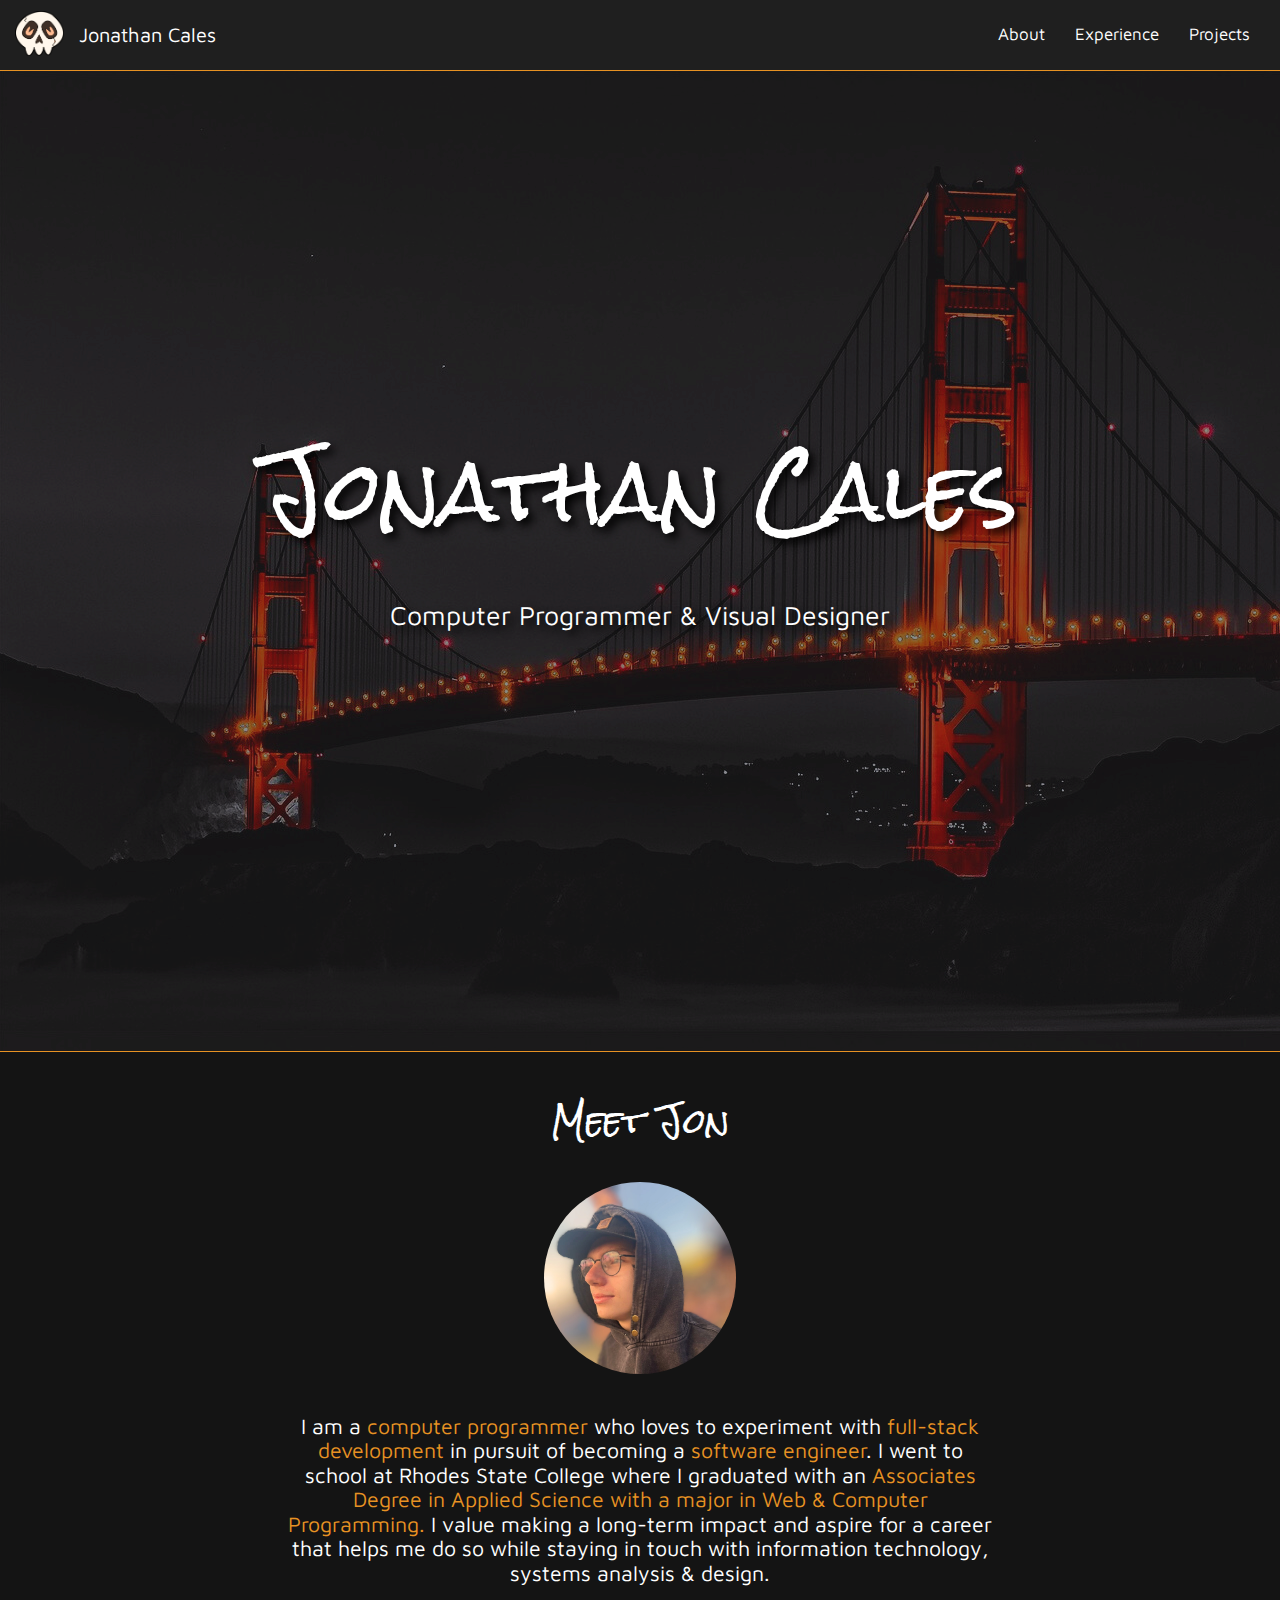
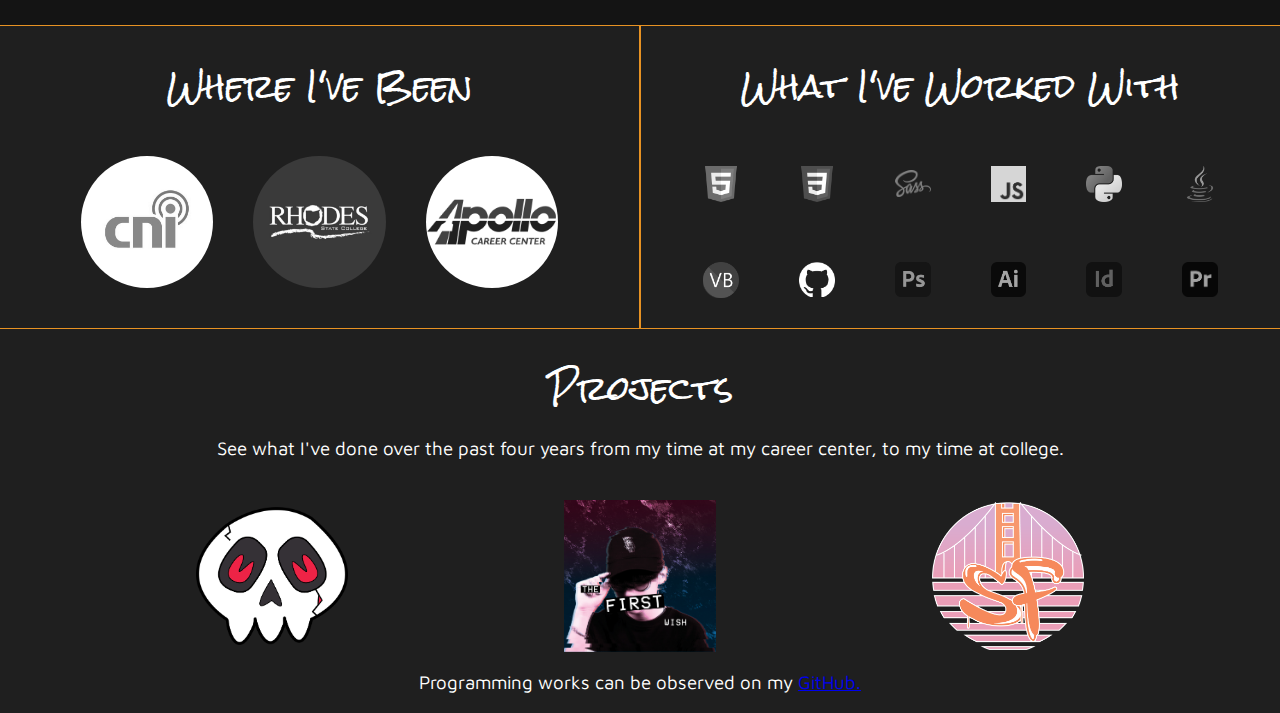
<file: index.html>
<!DOCTYPE html>
<html>

<head>
    <title>Jonathan Cales</title>
    <link rel="icon" type="image/x-icon" href="img/icon.png">
    <meta charset="UTF-8">
    <meta name="keywords" content="Python, HTML, CSS, JavaScript">
    <meta name="description"
        content="An aspiring programmer with a passion to contribute something meaningful to society.">
    <meta name="viewport" content="width=device-width, initial-scale=1.0">
    <link rel="stylesheet" href="css/branding.css">
    <link rel="stylesheet" href="css/normalize.css">
    <script src="js/script.js"></script>
</head>

<body>
    <nav>
        <div class="navbar"></div>
            <div class="logo"> 
                <a href="#header"><img src="img/iconOrange.png" alt="J. Cales' Personal Logo"></a>
                <span>Jonathan Cales</span>
            </div>
            <div class="navigation">
                <ul>
                    <li><a href="#about">About</a></li>
                    <li><a href="#experiences">Experience</a></li>
                    <li><a href="#projects">Projects</a></li>
                </ul>
            </div>
        </div>
    </nav>
    <main>
        <section class="header" id="header">
            <h1>Jonathan Cales</h1>
            <p>Computer Programmer & Visual Designer</p>
        </section>
        <section class="about" id="about">
            <h1>
                Meet Jon
            </h1>
            <img src="img/portrait.jpg" alt="J. Cales Portrait">
            <p>I am a <em>computer programmer</em> who loves to experiment with <em>full-stack development</em> in pursuit of becoming a <em>software engineer</em>. 
                I went to school at Rhodes State College where I graduated with an <em>Associates Degree in Applied Science with a major in Web & Computer Programming.</em>
                I value making a long-term impact and aspire for a career that helps me do so while staying in touch with information technology, systems analysis & design.</p>
        </section>
        <section class="experiences" id="experiences">
            <div class="institutions">
            <h1>Where I've Been</h1>
                <div class="inst-logo">
                    <img src="img/cni.jpg" alt="CNI">
                    <img src="img/rhodes.jpg" alt="Rhodes State College">
                    <img src="img/apollo.png" alt="Apollo Career Center">
                </div>
            </div>
            <div class="software">
            <h1>What I've Worked With</h1>
                <div class="soft-logo">
                <img src="img/html.png" alt="HTML">
                <img src="img/css.png" alt="CSS">
                <img src="img/sass.png" alt="Sass">
                <img src="img/js.png" alt="JavaScript">
                <img src="img/python.png" alt="Python">
                <img src="img/java.png" alt="Java">
                <img src="img/VB.png" alt="Visual Basic">
                <img src="img/github.png" alt="GitHub Desktop">
                <img src="img/photoshop.png" alt="photoshop">
                <img src="img/illustrator.png" alt="illustrator">
                <img src="img/indesign.png" alt="indesign">
                <img src="img/premiere.png" alt="premiere">
                </div>
            </div>
        </section>
        <section class="projects" id="projects">
            <h1>Projects</h1>
            <p>See what I've done over the past four years from my time at my career center, to my time at college.</p>
            <div class="gallery">
                <div class="modalButtons">
                    <img id="personalButton" src="img/personalIcon.png" alt="J. Cales' Personal Logo">
                    <img id="albumButton" src="img/albumIcon.jpg" alt="Album Logo">
                    <img id="sfButton"src="img/sfIcon.png" alt="SF Brand Logo">            
            </div>
            <p>Programming works can be observed on my <a href="https://github.com/lejoobie">GitHub.</a></p>
        </section>
    </main>
        <!-- ALBUM PROJECT MODAL -->
        <section id="albumContainer" class="albumContainer">
            <div class="albumContent">
                <div class="albumHead">
                    <span id="albumSpan">&times;</span>
                    <h1>Music Album Project</h1>
                </div>
                <div class="albumBody">
                    <p>Sample text.</p>
                </div>
            </div>
        </section>
        <!-- SF BRANDING MODAL -->
        <section id="sfContainer" class="sfContainer">
            <div class="sfContent">
                <div class="sfHead">
                    <span id="sfSpan">&times;</span>
                    <h1>San Francisco Project</h1>
                </div>
                <div class="sfBody">
                    <p>Sample text.</p>
                </div>
            </div>
        </section>
        <!-- PERSONAL BRANDING MODAL -->
        <section id="personalContainer" class="personalContainer">
            <div class="personalContent">
                <div class="personalHead">
                    <span id="personalSpan">&times;</span>
                    <h1>Personal Branding Project</h1>
                </div>
                <div class="personalBody">
                    <p>Sample text.</p>
                </div>
            </div>
        </section>
        <!-- END -->

</body>
</html>
</file>
<file: css/branding.css>
/* Establish over-arching webpage branding */
/* CSS/SASS Boilerplate */
@import url("https://fonts.googleapis.com/css2?family=Maven+Pro:wght@400..900&family=Rock+Salt&display=swap");
* {
  margin: 0;
  padding: 0;
  box-sizing: border-box;
}

/* Import Font */
h1 {
  color: white;
  text-align: left;
  font-weight: bold;
}

h2 {
  color: white;
  text-align: left;
  font-weight: normal;
}

p {
  color: white;
  text-align: left;
  font-weight: lighter;
}

li {
  color: white;
}

em {
  font-style: normal;
  color: #E79223;
  font-size: 16pt;
  transition: font-size 0.5s;
}

em:hover {
  color: #E88821;
  font-size: 18pt;
  transition: ease-in 0.5s;
}

html {
  scroll-padding-top: 71px;
  scroll-behavior: smooth;
}

nav {
  display: flex;
  justify-content: space-between;
  align-items: center;
  background-color: #1F1F1F;
  font-family: "Maven Pro", sans-serif;
  padding-right: 15px;
  padding-left: 15px;
  width: 100%;
  height: 70px;
  position: fixed;
  top: 0;
  overflow: hidden;
  z-index: 10;
  /* Navigation Menu */
  /* List Items */
}
nav ul {
  list-style-type: none;
  display: flex;
  margin-left: auto;
  margin: 0;
  padding: 0;
}
nav li {
  padding: 0 15px;
  font-size: 17px;
}
nav li a {
  color: white;
  text-decoration: none;
  text-align: center;
}
nav li a:hover {
  color: #E88821;
  transition: ease 0.7s;
}
nav .logo {
  display: inline-flex;
  margin-right: auto;
  align-items: center;
}
nav .logo img {
  height: 45px;
  width: auto;
  margin-right: 15px;
}
nav .logo span {
  color: white;
  font-size: 15pt;
}

body {
  background-color: #1F1F1F;
  font-family: "Maven Pro", sans-serif;
  display: flex;
  flex-wrap: wrap;
  justify-content: center;
  padding-top: 70px;
}
body .header {
  display: flex;
  flex-direction: column;
  background-image: url("../img/banner.png");
  background-blend-mode: lighten;
  background-color: #000;
  width: 100%;
  padding-top: 300px;
  padding-bottom: 400px;
  border: 1px solid #E79223;
  border-left: none;
  border-right: none;
}
body .header h1 {
  font-size: 60pt;
  text-align: center;
  font-weight: normal;
  font-family: "Rock Salt", cursive;
  text-shadow: 5px 5px 10px black;
  transition: font-size 1s;
}
body .header h1:hover {
  transition: ease-in 1s;
  font-size: 75pt;
}
body .header p {
  font-size: 20pt;
  text-align: center;
  text-shadow: 5px 5px 10px black;
}
body .about {
  display: flex;
  flex-direction: column;
  width: 100%;
  align-items: center;
  background-color: #141414;
  border-top: none;
  border-left: none;
  border-right: none;
}
body .about h1 {
  font-weight: normal;
  padding-top: 30px;
  padding-bottom: 20px;
  font-family: "Rock Salt", cursive;
}
body .about img {
  border-radius: 100%;
  max-width: 15%;
  height: auto;
}
body .about p {
  padding-top: 40px;
  padding-bottom: 40px;
  font-size: 16pt;
  text-align: center;
  width: 55%;
}
body .experiences {
  display: flex;
  flex-direction: row;
  width: 100%;
  border-block: 1px solid #E79223;
}
body .experiences h1 {
  font-weight: normal;
  padding-top: 20px;
  font-family: "Rock Salt", cursive;
}
body .experiences img {
  filter: grayscale(100%);
}
body .experiences .institutions {
  display: flex;
  flex-direction: column;
  flex-wrap: wrap;
  flex: 50%;
  width: 100%;
  border: 1px solid #E79223;
  border-left: none;
  border-top: none;
  border-bottom: none;
}
body .experiences .institutions h1 {
  text-align: center;
}
body .experiences .institutions .inst-logo {
  display: flex;
  flex-wrap: wrap;
  justify-content: center;
  align-items: center;
}
body .experiences .institutions .inst-logo img {
  border-radius: 100%;
  max-width: 27%;
  padding: 20px;
  transition: max-width 0.5s;
}
body .experiences .institutions .inst-logo img:hover {
  filter: grayscale(0%);
  transition: filter 0.5s;
  max-width: 30%;
  transition: max-width 0.5s;
}
body .experiences .software {
  display: flex;
  flex-wrap: wrap;
  flex-direction: column;
  flex: 50%;
  width: 100%;
  border: 1px solid #E79223;
  border-top: none;
  border-bottom: none;
  border-right: none;
}
body .experiences .software h1 {
  text-align: center;
}
body .experiences .software .soft-logo {
  display: flex;
  flex-wrap: wrap;
  justify-content: center;
  align-items: center;
}
body .experiences .software .soft-logo img {
  max-width: 15%;
  padding: 30px;
  transition: max-width 0.5s;
}
body .experiences .software .soft-logo img:hover {
  filter: grayscale(0%);
  transition: filter 0.5s;
  max-width: 17%;
  transition: max-width 0.5s;
}
body .projects {
  display: flex;
  align-items: center;
  flex-direction: column;
}
body .projects .gallery {
  display: block;
  flex-direction: column;
  justify-content: center;
  align-items: center;
}
body .projects .gallery .modalButtons {
  display: flex;
  flex-direction: row;
  flex-wrap: wrap;
  justify-content: space-evenly;
  align-items: center;
}
body .projects .gallery .modalButtons img {
  padding: 20px;
  align-self: center;
  transition: max-width 0.5s;
  max-width: 15%;
}
body .projects .gallery .modalButtons img:hover {
  transition: max-width 0.5s;
  max-width: 17%;
}
body h1 {
  padding-top: 20px;
  text-align: center;
  font-weight: normal;
  font-family: "Rock Salt", cursive;
  padding-bottom: 10px;
  align-self: center;
}
body p {
  text-align: center;
  font-family: "Maven Pro", sans-serif;
  padding-bottom: 20px;
  font-size: 14pt;
  align-self: center;
}

.personalContainer {
  background-color: rgba(0, 0, 0, 0.4);
  display: none;
  align-content: center;
  position: fixed;
  height: 100%;
  width: 100%;
  z-index: 5;
  top: 0;
  left: 0;
}
.personalContainer .personalContent {
  display: flex;
  flex-direction: column;
  justify-content: center;
  align-items: center;
  background-color: black;
  margin: 15% auto;
  padding: 10px;
  width: 50%;
}
.personalContainer .personalContent .personalHead {
  width: 90%;
  height: 90%;
}
.personalContainer .personalContent .personalHead span {
  float: right;
  font-size: 36pt;
  color: white;
}

.albumContainer {
  background-color: rgba(0, 0, 0, 0.4);
  display: none;
  align-content: center;
  position: fixed;
  height: 100%;
  width: 100%;
  z-index: 5;
  top: 0;
  left: 0;
}
.albumContainer .albumContent {
  display: flex;
  flex-direction: column;
  justify-content: center;
  align-items: center;
  background-color: black;
  margin: 15% auto;
  padding: 20px;
  width: 50%;
}
.albumContainer .albumContent .albumHead {
  width: 90%;
  height: 90%;
}
.albumContainer .albumContent .albumHead span {
  float: right;
  font-size: 36pt;
  color: white;
}

.sfContainer {
  background-color: rgba(0, 0, 0, 0.4);
  display: none;
  align-content: center;
  position: fixed;
  height: 100%;
  width: 100%;
  z-index: 5;
  top: 0;
  left: 0;
}
.sfContainer .sfContent {
  display: flex;
  flex-direction: column;
  justify-content: center;
  align-items: center;
  background-color: black;
  margin: 15% auto;
  padding: 20px;
  width: 50%;
}
.sfContainer .sfContent .sfHead {
  width: 90%;
  height: 90%;
}
.sfContainer .sfContent .sfHead span {
  float: right;
  font-size: 36pt;
  color: white;
}/*# sourceMappingURL=branding.css.map */
</file>
